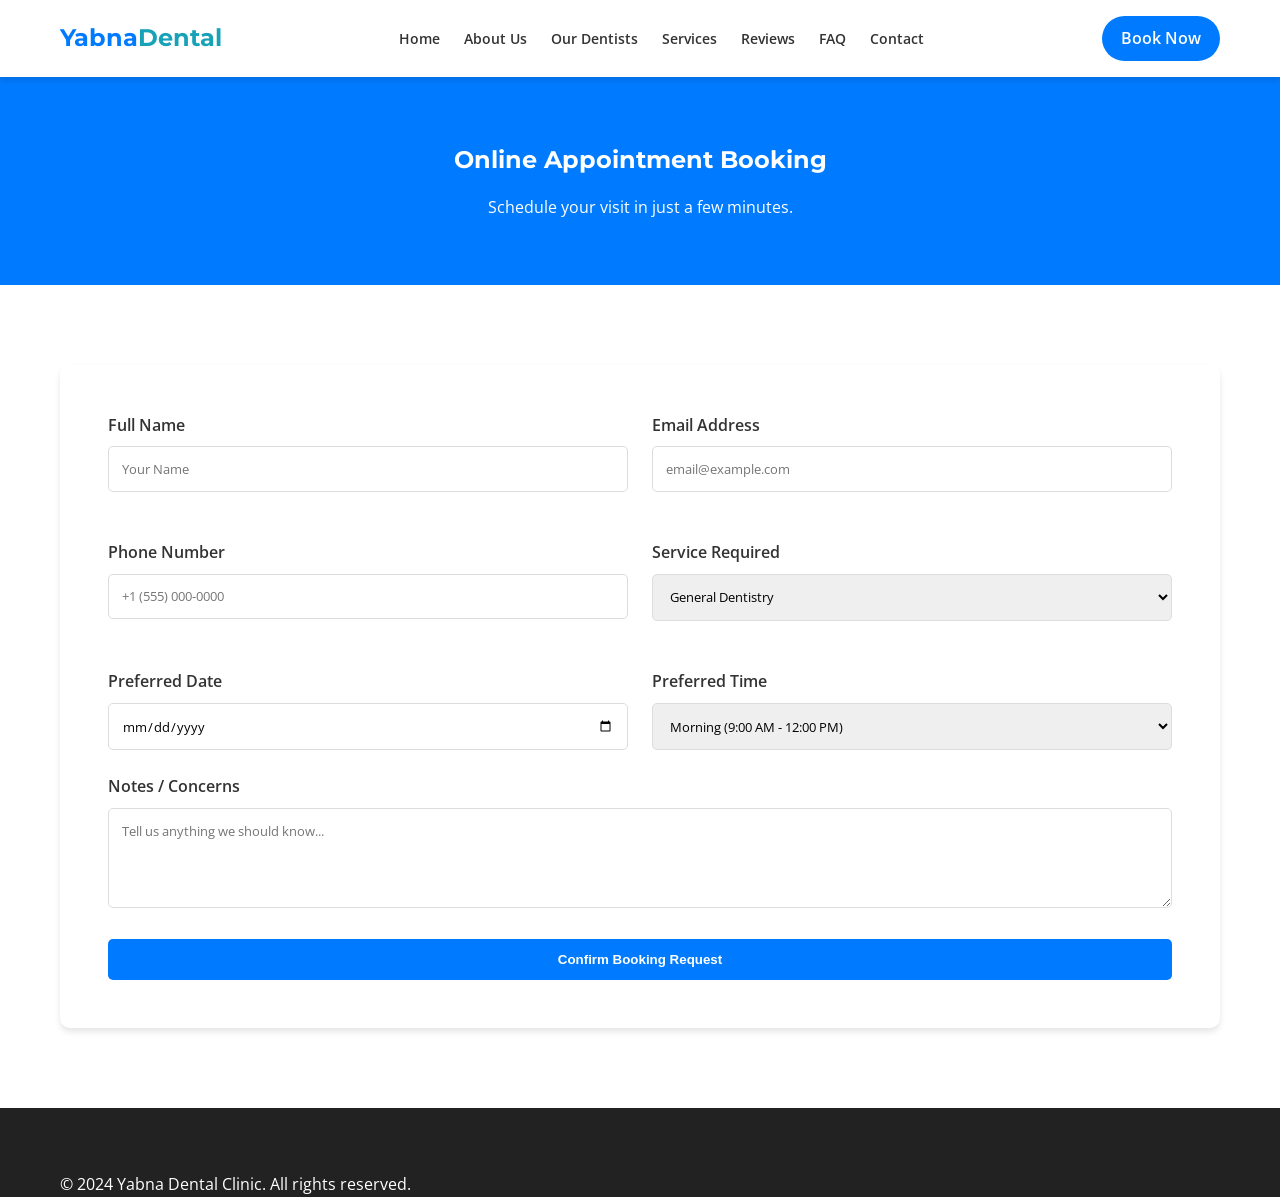
<file: book-appointment.html>
<!DOCTYPE html>
<html lang="en">
<head>
    <meta charset="UTF-8">
    <meta name="viewport" content="width=device-width, initial-scale=1.0">
    <title>Book Appointment | Yabna Dental Clinic</title>
    <link rel="stylesheet" href="style.css">
    <link href="https://fonts.googleapis.com/css2?family=Montserrat:wght@700&family=Open+Sans:wght@400;600&display=swap" rel="stylesheet">
    <link rel="stylesheet" href="https://cdnjs.cloudflare.com/ajax/libs/font-awesome/6.0.0/css/all.min.css">
</head>
<body>
    <nav class="navbar">
        <div class="container">
            <a href="index.html" class="logo">Yabna<span>Dental</span></a>
            <ul class="nav-links">
                <li><a href="index.html">Home</a></li>
                <li><a href="about.html">About Us</a></li>
                <li><a href="dentists.html">Our Dentists</a></li>
                <li><a href="services.html">Services</a></li>
                <li><a href="testimonials.html">Reviews</a></li>
                <li><a href="faq.html">FAQ</a></li>
                <li><a href="contact.html">Contact</a></li>
            </ul>
            <a href="book-appointment.html" class="cta-nav active">Book Now</a>
            <div class="menu-toggle"><i class="fas fa-bars"></i></div>
        </div>
    </nav>

    <section class="page-header">
        <div class="container">
            <h1>Online Appointment Booking</h1>
            <p>Schedule your visit in just a few minutes.</p>
        </div>
    </section>

    <section class="booking-section">
        <div class="container">
            <form class="booking-form shadow-box" id="bookingForm">
                <div class="form-grid">
                    <div class="form-group">
                        <label for="name">Full Name</label>
                        <input type="text" id="name" placeholder="Your Name" required>
                    </div>
                    <div class="form-group">
                        <label for="email">Email Address</label>
                        <input type="email" id="email" placeholder="email@example.com" required>
                    </div>
                    <div class="form-group">
                        <label for="phone">Phone Number</label>
                        <input type="tel" id="phone" placeholder="+1 (555) 000-0000" required>
                    </div>
                    <div class="form-group">
                        <label for="service">Service Required</label>
                        <select id="service">
                            <option value="general">General Dentistry</option>
                            <option value="cosmetic">Cosmetic Dentistry</option>
                            <option value="pediatric">Pediatric Dentistry</option>
                            <option value="surgery">Oral Surgery</option>
                        </select>
                    </div>
                    <div class="form-group">
                        <label for="date">Preferred Date</label>
                        <input type="date" id="date" required>
                    </div>
                    <div class="form-group">
                        <label for="time">Preferred Time</label>
                        <select id="time">
                            <option value="morning">Morning (9:00 AM - 12:00 PM)</option>
                            <option value="afternoon">Afternoon (1:00 PM - 5:00 PM)</option>
                        </select>
                    </div>
                </div>
                <div class="form-group">
                    <label for="message">Notes / Concerns</label>
                    <textarea id="message" rows="4" placeholder="Tell us anything we should know..."></textarea>
                </div>
                <button type="submit" class="btn btn-primary btn-full">Confirm Booking Request</button>
            </form>
        </div>
    </section>

    <footer class="footer">
        <div class="container">
            <p>&copy; 2024 Yabna Dental Clinic. All rights reserved.</p>
        </div>
    </footer>
    <script src="script.js"></script>
</body>
</html>
</file>
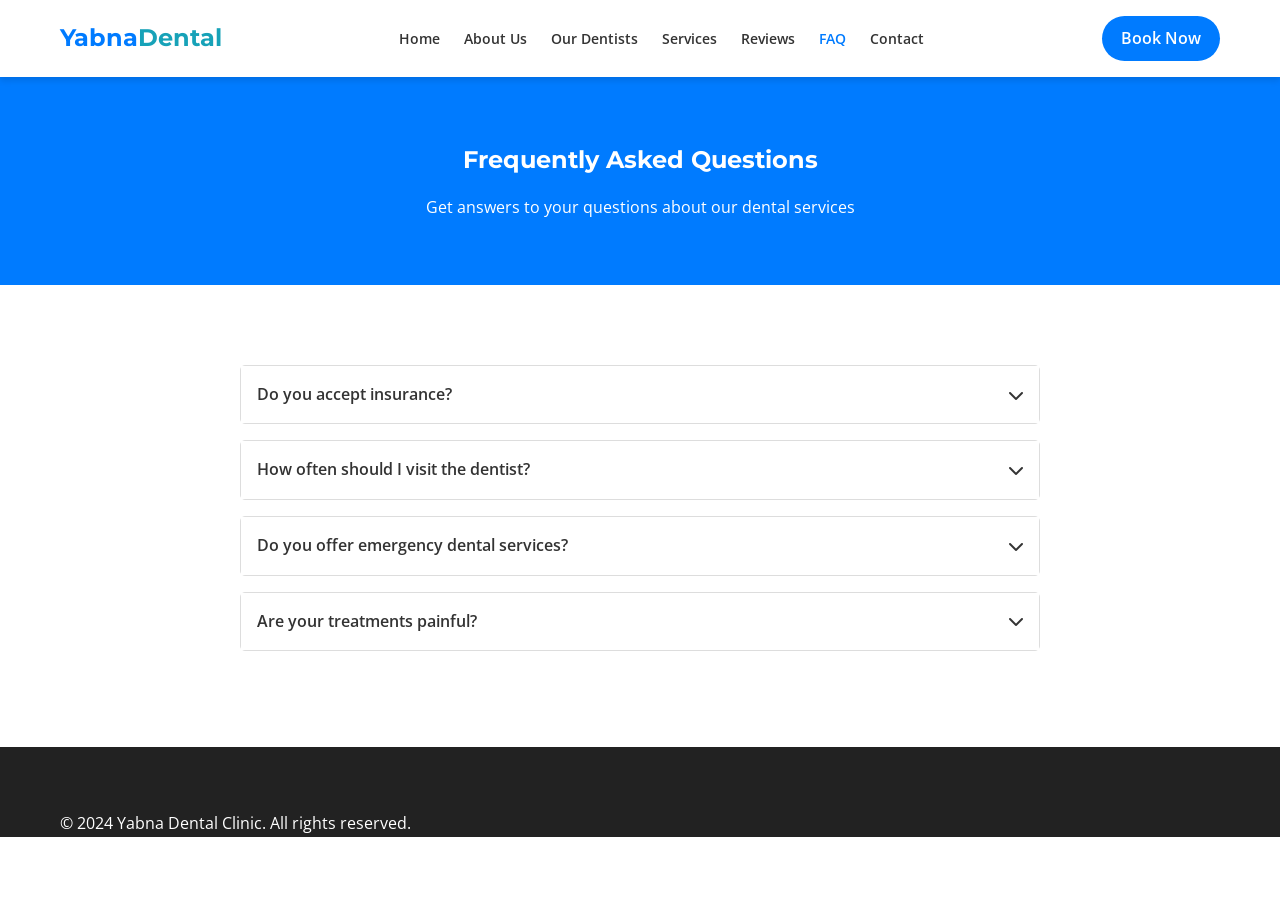
<file: faq.html>
<!DOCTYPE html>
<html lang="en">
<head>
    <meta charset="UTF-8">
    <meta name="viewport" content="width=device-width, initial-scale=1.0">
    <title>FAQ | Yabna Dental Clinic</title>
    <link rel="stylesheet" href="style.css">
    <link href="https://fonts.googleapis.com/css2?family=Montserrat:wght@700&family=Open+Sans:wght@400;600&display=swap" rel="stylesheet">
    <link rel="stylesheet" href="https://cdnjs.cloudflare.com/ajax/libs/font-awesome/6.0.0/css/all.min.css">
</head>
<body>
    <nav class="navbar">
        <div class="container">
            <a href="index.html" class="logo">Yabna<span>Dental</span></a>
            <ul class="nav-links">
                <li><a href="index.html">Home</a></li>
                <li><a href="about.html">About Us</a></li>
                <li><a href="dentists.html">Our Dentists</a></li>
                <li><a href="services.html">Services</a></li>
                <li><a href="testimonials.html">Reviews</a></li>
                <li><a href="faq.html" class="active">FAQ</a></li>
                <li><a href="contact.html">Contact</a></li>
            </ul>
            <a href="book-appointment.html" class="cta-nav">Book Now</a>
            <div class="menu-toggle"><i class="fas fa-bars"></i></div>
        </div>
    </nav>

    <section class="page-header">
        <div class="container">
            <h1>Frequently Asked Questions</h1>
            <p>Get answers to your questions about our dental services</p>
        </div>
    </section>

    <section class="faq-section">
        <div class="container">
            <div class="faq-list">
                <div class="faq-item">
                    <div class="faq-question">Do you accept insurance? <i class="fas fa-chevron-down"></i></div>
                    <div class="faq-answer">Yes, we accept most major dental insurance providers. Please contact our office to verify your specific plan.</div>
                </div>
                <div class="faq-item">
                    <div class="faq-question">How often should I visit the dentist? <i class="fas fa-chevron-down"></i></div>
                    <div class="faq-answer">We generally recommend a checkup and cleaning every six months to maintain optimal oral health.</div>
                </div>
                <div class="faq-item">
                    <div class="faq-question">Do you offer emergency dental services? <i class="fas fa-chevron-down"></i></div>
                    <div class="faq-answer">Absolutely. If you have a dental emergency, please call our office immediately and we will do our best to see you the same day.</div>
                </div>
                <div class="faq-item">
                    <div class="faq-question">Are your treatments painful? <i class="fas fa-chevron-down"></i></div>
                    <div class="faq-answer">We use the latest technology and sedation options to ensure our treatments are as painless and comfortable as possible.</div>
                </div>
            </div>
        </div>
    </section>

    <footer class="footer">
        <div class="container">
            <p>&copy; 2024 Yabna Dental Clinic. All rights reserved.</p>
        </div>
    </footer>
    <script src="script.js"></script>
</body>
</html>
</file>
<file: style.css>
:root {
    --primary: #007bff;
    --secondary: #ffffff;
    --accent: #17a2b8;
    --text-dark: #333333;
    --text-light: #666666;
    --bg-light: #f8f9fa;
    --shadow: 0 4px 6px rgba(0,0,0,0.1);
    --font-heading: 'Montserrat', sans-serif;
    --font-body: 'Open Sans', sans-serif;
}

* {
    margin: 0;
    padding: 0;
    box-sizing: border-box;
}

body {
    font-family: var(--font-body);
    color: var(--text-dark);
    line-height: 1.6;
    overflow-x: hidden;
}

h1, h2, h3, h4 {
    font-family: var(--font-heading);
    margin-bottom: 1rem;
}

.container {
    max-width: 1200px;
    margin: 0 auto;
    padding: 0 20px;
}

img {
    max-width: 100%;
    border-radius: 8px;
}

/* Navbar */
.navbar {
    background: var(--secondary);
    padding: 1rem 0;
    box-shadow: var(--shadow);
    position: sticky;
    top: 0;
    z-index: 1000;
}

.navbar .container {
    display: flex;
    justify-content: space-between;
    align-items: center;
}

.logo {
    font-family: var(--font-heading);
    font-size: 1.5rem;
    text-decoration: none;
    color: var(--primary);
    font-weight: 700;
}

.logo span {
    color: var(--accent);
}

.nav-links {
    display: flex;
    list-style: none;
    gap: 1.5rem;
}

.nav-links a {
    text-decoration: none;
    color: var(--text-dark);
    font-weight: 600;
    transition: 0.3s;
    font-size: 0.9rem;
}

.nav-links a:hover, .nav-links a.active {
    color: var(--primary);
}

.cta-nav {
    background: var(--primary);
    color: #fff;
    padding: 0.6rem 1.2rem;
    border-radius: 50px;
    text-decoration: none;
    font-weight: 600;
    transition: 0.3s;
}

.cta-nav:hover {
    background: #0056b3;
}

.menu-toggle {
    display: none;
    font-size: 1.5rem;
    cursor: pointer;
}

/* Hero Section */
.hero {
    padding: 4rem 0;
    background: var(--bg-light);
}

.hero-grid {
    display: grid;
    grid-template-columns: 1fr 1fr;
    gap: 3rem;
    align-items: center;
}

.hero-content h1 {
    font-size: 3rem;
    color: var(--primary);
}

.hero-content p {
    font-size: 1.2rem;
    margin-bottom: 2rem;
    color: var(--text-light);
}

.btn {
    display: inline-block;
    padding: 0.8rem 2rem;
    border-radius: 5px;
    text-decoration: none;
    font-weight: 600;
    transition: 0.3s;
    cursor: pointer;
    border: none;
}

.btn-primary {
    background: var(--primary);
    color: #fff;
}

.btn-secondary {
    background: var(--accent);
    color: #fff;
    margin-left: 1rem;
}

.btn-accent {
    background: #ffc107;
    color: #000;
}

.btn:hover {
    opacity: 0.9;
    transform: translateY(-2px);
}

/* Emergency Banner */
.emergency-banner {
    background: var(--primary);
    color: #fff;
    padding: 1.5rem 0;
    text-align: center;
}

.emergency-banner .container {
    display: flex;
    justify-content: center;
    align-items: center;
    gap: 2rem;
}

/* Sections */
.page-header {
    background: var(--primary);
    color: #fff;
    padding: 4rem 0;
    text-align: center;
}

.about-section, .team-section, .services-section, .testimonials-section, .faq-section, .contact-section, .booking-section {
    padding: 5rem 0;
}

.grid-2 {
    display: grid;
    grid-template-columns: 1fr 1fr;
    gap: 4rem;
    align-items: center;
}

.section-title {
    text-align: center;
    font-size: 2.5rem;
    color: var(--primary);
}

.section-desc {
    text-align: center;
    margin-bottom: 3rem;
    color: var(--text-light);
}

/* Service Cards */
.service-grid {
    display: grid;
    grid-template-columns: repeat(auto-fit, minmax(200px, 1fr));
    gap: 2rem;
    margin-bottom: 4rem;
}

.service-card {
    background: #fff;
    padding: 2rem;
    border-radius: 10px;
    text-align: center;
    box-shadow: var(--shadow);
    transition: 0.3s;
}

.service-card i {
    font-size: 2.5rem;
    color: var(--accent);
    margin-bottom: 1rem;
}

.service-card:hover {
    transform: translateY(-10px);
}

/* Pricing */
.pricing-table {
    max-width: 600px;
    margin: 0 auto;
    background: #fff;
    padding: 2rem;
    border-radius: 10px;
    box-shadow: var(--shadow);
}

.price-item {
    display: flex;
    justify-content: space-between;
    padding: 1rem 0;
    border-bottom: 1px solid #eee;
}

.price-item:last-child { border: none; }

/* Team */
.team-grid {
    display: grid;
    grid-template-columns: repeat(auto-fit, minmax(250px, 1fr));
    gap: 2rem;
    margin-bottom: 4rem;
}

.team-card {
    text-align: center;
}

.team-card img {
    width: 200px;
    height: 200px;
    object-fit: cover;
    border-radius: 50%;
    margin-bottom: 1rem;
    border: 5px solid var(--primary);
}

/* FAQ */
.faq-list {
    max-width: 800px;
    margin: 0 auto;
}

.faq-item {
    margin-bottom: 1rem;
    border: 1px solid #ddd;
    border-radius: 5px;
}

.faq-question {
    padding: 1rem;
    background: #fff;
    cursor: pointer;
    font-weight: 600;
    display: flex;
    justify-content: space-between;
    align-items: center;
}

.faq-answer {
    padding: 0 1rem;
    max-height: 0;
    overflow: hidden;
    transition: 0.3s ease-out;
    background: var(--bg-light);
}

.faq-item.active .faq-answer {
    padding: 1rem;
    max-height: 200px;
}

/* Contact & Booking Forms */
.shadow-box {
    background: #fff;
    padding: 3rem;
    border-radius: 10px;
    box-shadow: var(--shadow);
}

.form-grid {
    display: grid;
    grid-template-columns: 1fr 1fr;
    gap: 1.5rem;
}

.form-group {
    margin-bottom: 1.5rem;
}

.form-group label {
    display: block;
    margin-bottom: 0.5rem;
    font-weight: 600;
}

.form-group input, .form-group select, .form-group textarea {
    width: 100%;
    padding: 0.8rem;
    border: 1px solid #ddd;
    border-radius: 5px;
    font-family: inherit;
}

.btn-full {
    width: 100%;
}

/* Footer */
.footer {
    background: #222;
    color: #fff;
    padding: 4rem 0 0 0;
}

.footer-grid {
    display: grid;
    grid-template-columns: repeat(auto-fit, minmax(200px, 1fr));
    gap: 3rem;
    margin-bottom: 3rem;
}

.footer h4 {
    color: var(--accent);
    margin-bottom: 1.5rem;
}

.footer-links ul {
    list-style: none;
}

.footer-links a {
    color: #ccc;
    text-decoration: none;
    transition: 0.3s;
}

.footer-links a:hover { color: #fff; }

.social-links a {
    color: #fff;
    font-size: 1.5rem;
    margin-right: 1rem;
}

.copyright {
    background: #111;
    text-align: center;
    padding: 1.5rem 0;
    font-size: 0.9rem;
}

/* Animations */
.fade-in { animation: fadeIn 1s ease-in; }
.zoom-in { animation: zoomIn 0.8s ease-out; }
.slide-in-left { animation: slideInLeft 1s ease-out; }
.slide-in-right { animation: slideInRight 1s ease-out; }

@keyframes fadeIn {
    from { opacity: 0; }
    to { opacity: 1; }
}

@keyframes zoomIn {
    from { opacity: 0; transform: scale(0.5); }
    to { opacity: 1; transform: scale(1); }
}

@keyframes slideInLeft {
    from { opacity: 0; transform: translateX(-100px); }
    to { opacity: 1; transform: translateX(0); }
}

@keyframes slideInRight {
    from { opacity: 0; transform: translateX(100px); }
    to { opacity: 1; transform: translateX(0); }
}

/* Mobile Responsive */
@media (max-width: 768px) {
    .nav-links {
        display: none;
        position: absolute;
        top: 100%;
        left: 0;
        width: 100%;
        background: #fff;
        flex-direction: column;
        padding: 2rem;
        box-shadow: var(--shadow);
    }

    .nav-links.active {
        display: flex;
    }

    .menu-toggle {
        display: block;
    }

    .hero-grid, .grid-2, .form-grid {
        grid-template-columns: 1fr;
    }

    .hero-content h1 {
        font-size: 2.2rem;
    }

    .emergency-banner .container {
        flex-direction: column;
        gap: 1rem;
    }
}
</file>
